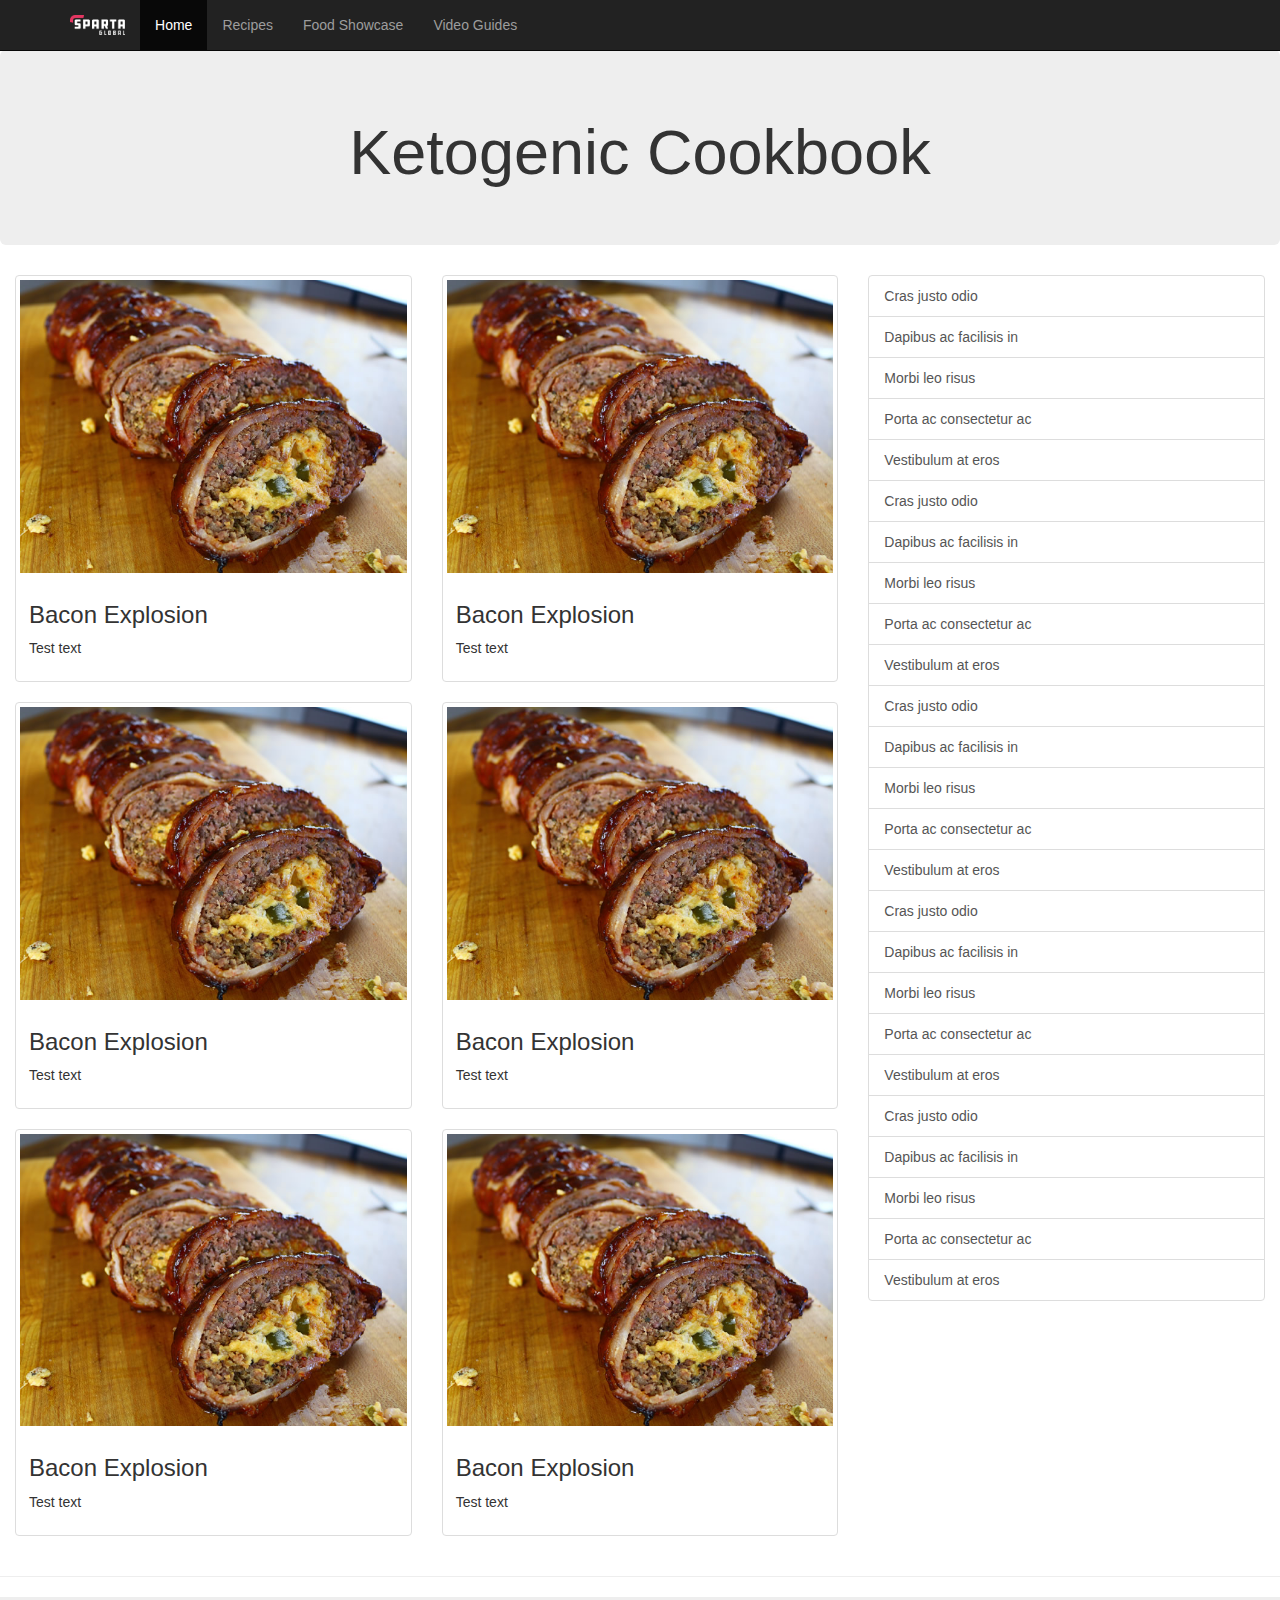
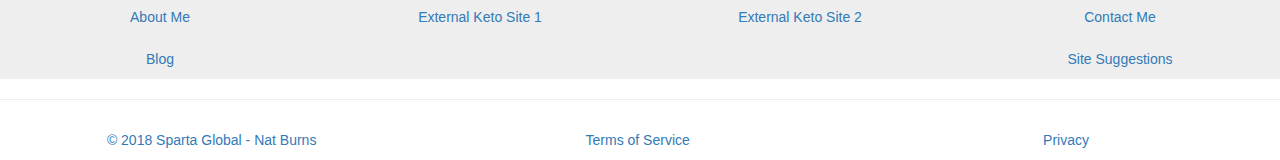
<file: index.html>
<!DOCTYPE html>
<html>
  <head>
    <meta charset="utf-8">
    <title>Home Page - Ketogenic Recipes</title>

    <link rel="stylesheet" href="./bootstrap/css/bootstrap.min.css">
    <link rel="stylesheet" href="./css/style.css">

    <script
    src="http://code.jquery.com/jquery-3.3.1.min.js"
    integrity="sha256-FgpCb/KJQlLNfOu91ta32o/NMZxltwRo8QtmkMRdAu8="
    crossorigin="anonymous"></script>
    <script src="./bootstrap/js/bootstrap.min.js"></script>

  </head>

  <body>

    <!-- Header with nav and jumbotron -->
    <header class="container-fluid">

      <nav class="navbar navbar-inverse navbar-fixed-top">
        <div class="container">
          <div class="navbar-header">
            <button type="button" class="navbar-toggle" data-toggle="collapse" data-target=".navbar-collapse">
              <span class="icon-bar"></span>
              <span class="icon-bar"></span>
              <span class="icon-bar"></span>
            </button>
            <a class="navbar-brand" href="https://www.spartaglobal.com">
              <img src="./images/SG-logo-white.png" alt="Sparta Global">
            </a>
          </div>
          <div class="collapse navbar-collapse">
            <ul class="nav navbar-nav">
              <li class="active"><a href="./index.html">Home</a></li>
              <li><a href="./pages/page1.html">Recipes</a></li>
              <li><a href="./pages/page2.html">Food Showcase</a></li>
              <li><a href="./pages/page3.html">Video Guides</a></li>
            </ul>
          </div><!--/.nav-collapse -->
        </div>
      </nav>

      <div class="jumbotron container-fluid">
          <div class="col-md-8 col-md-offset-2">
            <h1>Ketogenic Cookbook</h1>
          </div>
        </div>

    </header>

    <!-- New Thumbnail Row -->
    <div class="row">
      <div class="container-fluid">
        <div class="col-md-4">
          <div class="thumbnail">
            <img src="./images/baconexplosion.jpg" alt="Bacon Explosion">
            <div class="caption">
              <h3>Bacon Explosion</h3>
              <p>Test text</p>
            </div>
          </div>
          <div class="thumbnail">
            <img src="./images/baconexplosion.jpg" alt="Bacon Explosion">
            <div class="caption">
              <h3>Bacon Explosion</h3>
              <p>Test text</p>
            </div>
          </div>
          <div class="thumbnail">
            <img src="./images/baconexplosion.jpg" alt="Bacon Explosion">
            <div class="caption">
              <h3>Bacon Explosion</h3>
              <p>Test text</p>
            </div>
          </div>
        </div>

        <div class="col-md-4">
          <div class="thumbnail">
            <img src="./images/baconexplosion.jpg" alt="Bacon Explosion">
            <div class="caption">
              <h3>Bacon Explosion</h3>
              <p>Test text</p>
            </div>
          </div>
          <div class="thumbnail">
            <img src="./images/baconexplosion.jpg" alt="Bacon Explosion">
            <div class="caption">
              <h3>Bacon Explosion</h3>
              <p>Test text</p>
            </div>
          </div>
          <div class="thumbnail">
            <img src="./images/baconexplosion.jpg" alt="Bacon Explosion">
            <div class="caption">
              <h3>Bacon Explosion</h3>
              <p>Test text</p>
            </div>
          </div>
        </div>

        <div class="col-md-4">
          <div class="list-group">
            <button type="button" class="list-group-item">Cras justo odio</button>
            <button type="button" class="list-group-item">Dapibus ac facilisis in</button>
            <button type="button" class="list-group-item">Morbi leo risus</button>
            <button type="button" class="list-group-item">Porta ac consectetur ac</button>
            <button type="button" class="list-group-item">Vestibulum at eros</button>
            <button type="button" class="list-group-item">Cras justo odio</button>
            <button type="button" class="list-group-item">Dapibus ac facilisis in</button>
            <button type="button" class="list-group-item">Morbi leo risus</button>
            <button type="button" class="list-group-item">Porta ac consectetur ac</button>
            <button type="button" class="list-group-item">Vestibulum at eros</button>
            <button type="button" class="list-group-item">Cras justo odio</button>
            <button type="button" class="list-group-item">Dapibus ac facilisis in</button>
            <button type="button" class="list-group-item">Morbi leo risus</button>
            <button type="button" class="list-group-item">Porta ac consectetur ac</button>
            <button type="button" class="list-group-item">Vestibulum at eros</button>
            <button type="button" class="list-group-item">Cras justo odio</button>
            <button type="button" class="list-group-item">Dapibus ac facilisis in</button>
            <button type="button" class="list-group-item">Morbi leo risus</button>
            <button type="button" class="list-group-item">Porta ac consectetur ac</button>
            <button type="button" class="list-group-item">Vestibulum at eros</button>
            <button type="button" class="list-group-item">Cras justo odio</button>
            <button type="button" class="list-group-item">Dapibus ac facilisis in</button>
            <button type="button" class="list-group-item">Morbi leo risus</button>
            <button type="button" class="list-group-item">Porta ac consectetur ac</button>
            <button type="button" class="list-group-item">Vestibulum at eros</button>
          </div>
        </div>

      </div>
    </div>

    <!-- Footer Container -->
    <footer class="row container-fluid">

      <hr>
      <div class="row footer">
          <div class="col-lg-12">
            <div class="col-md-3">
              <ul class="nav nav-pills nav-stacked">
                <li><a href="./pages/aboutme.html">About Me</a></li>
                <li><a href="#">Blog</a></li>
              </ul>
            </div>
            <div class="col-md-3">
              <ul class="nav nav-pills nav-stacked">
                <li><a href="#">External Keto Site 1</a></li>
                <!-- <li><a href="#">External Keto Site 2</a></li> -->
              </ul>
            </div>
            <div class="col-md-3">
              <ul class="nav nav-pills nav-stacked">
                <li><a href="#">External Keto Site 2</a></li>
                <!-- <li><a href="#">Presentations</a></li> -->
              </ul>
            </div>
            <div class="col-md-3">
              <ul class="nav nav-pills nav-stacked">
                <li><a href="#">Contact Me</a></li>
                <li><a href="#">Site Suggestions</a></li>
              </ul>
            </div>
          </div>
        </div>
      <hr>
      <div class="row">
        <div class="col-lg-12">
            <ul class="nav nav-pills nav-justified">
                <li><a href="/">© 2018 Sparta Global - Nat Burns</a></li>
                <li><a href="#">Terms of Service</a></li>
                <li><a href="#">Privacy</a></li>
            </ul>
        </div>
      </div>

    </footer>

  </body>

</html>
</file>
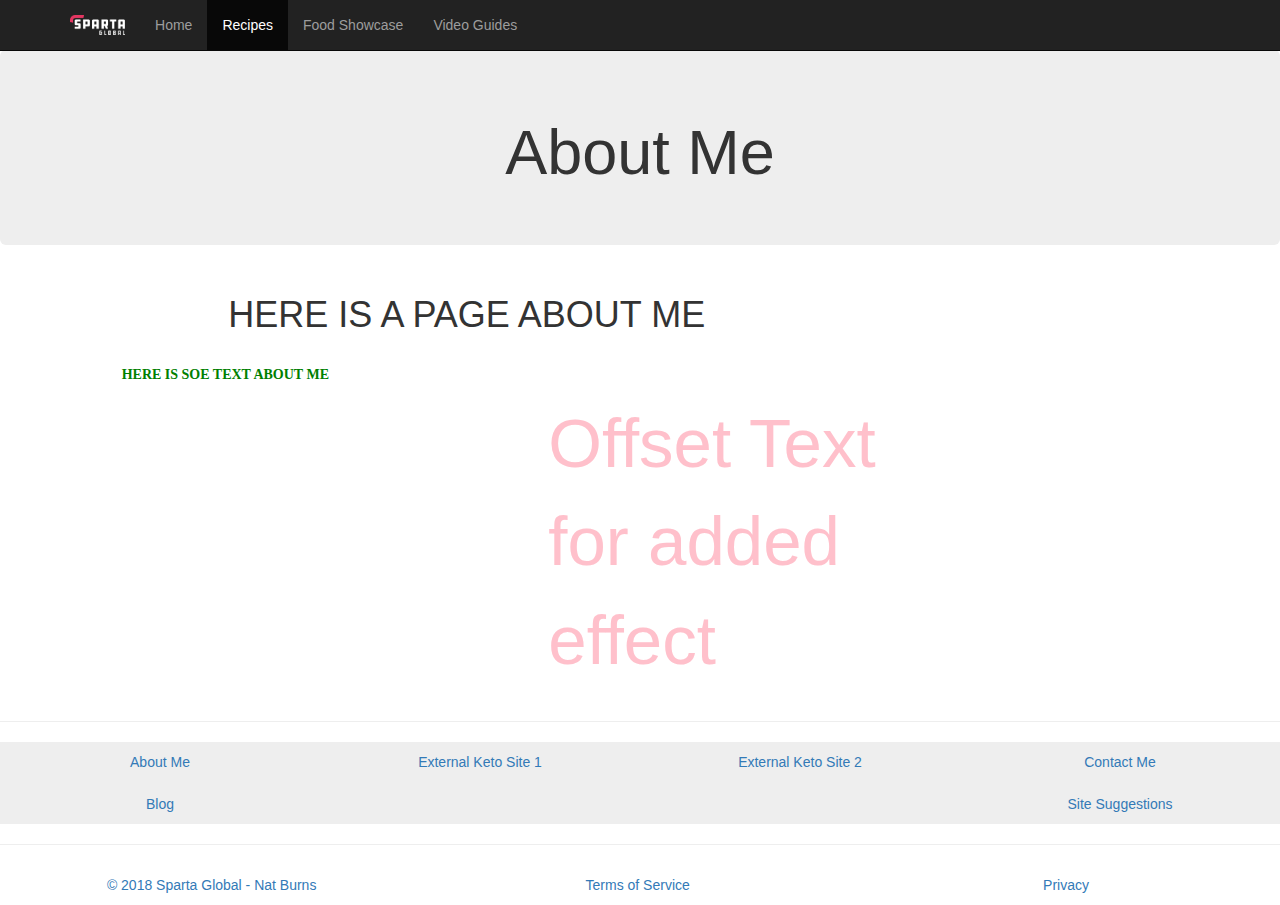
<file: pages/aboutme.html>
<!DOCTYPE html>
<html>
  <head>
    <meta charset="utf-8">
    <title>About Me</title>

    <link rel="stylesheet" href="../bootstrap/css/bootstrap.min.css">
    <link rel="stylesheet" href="../css/style.css">

    <script
    src="http://code.jquery.com/jquery-3.3.1.min.js"
    integrity="sha256-FgpCb/KJQlLNfOu91ta32o/NMZxltwRo8QtmkMRdAu8="
    crossorigin="anonymous"></script>
    <script src="../bootstrap/js/bootstrap.min.js"></script>

  </head>

  <body>

    <!-- Header with nav and jumbotron -->
    <header class="container-fluid">

      <!-- Nav-Bar -->
      <nav class="navbar navbar-inverse navbar-fixed-top">
        <div class="container">
          <div class="navbar-header">
            <button type="button" class="navbar-toggle" data-toggle="collapse" data-target=".navbar-collapse">
              <span class="icon-bar"></span>
              <span class="icon-bar"></span>
              <span class="icon-bar"></span>
            </button>
            <a class="navbar-brand" href="https://www.spartaglobal.com">
              <img src="../images/SG-logo-white.png" alt="Sparta Global">
            </a>
          </div>
          <div class="collapse navbar-collapse">
            <ul class="nav navbar-nav">
              <li><a href="../index.html">Home</a></li>
              <li class="active"><a href="../pages/page1.html">Recipes</a></li>
              <li><a href="../pages/page2.html">Food Showcase</a></li>
              <li><a href="../pages/page3.html">Video Guides</a></li>
            </ul>
          </div>
        </div>
      </nav><!--/.nav-collapse -->

      <!-- Jumbotron -->
      <div class="jumbotron container-fluid">
        <div class="col-md-8 col-md-offset-2">
          <h1>About Me</h1>
        </div>
      </div><!--Jumbotron-collapse-->

    </header>

    <!-- Aboutme content -->
    <div class="container-fluid">

      <div class="row aboutme">
        <div class="col-md-8 col-md-offset-2">
          <h1>HERE IS A PAGE ABOUT ME</h1>
          <br>
        </div>
      </div>

      <div class="row aboutmetext1">
        <div class="col-md-4 col-md-offset-1">
          <p>HERE IS SOE TEXT ABOUT ME</p>
        </div>
      </div>

      <div class="row aboutmetext2">
        <div class="col-md-4 col-md-offset-5">
          <p>Offset Text for added effect</p>
        </div>
      </div>

    </div>

    <!-- Footer Container -->
    <footer class="row container-fluid">

      <hr>
      <div class="row footer">
          <div class="col-lg-12">
            <div class="col-md-3">
              <ul class="nav nav-pills nav-stacked">
                <li><a href="../pages/aboutme.html">About Me</a></li>
                <li><a href="#">Blog</a></li>
              </ul>
            </div>
            <div class="col-md-3">
              <ul class="nav nav-pills nav-stacked">
                <li><a href="#">External Keto Site 1</a></li>
                <!-- <li><a href="#">External Keto Site 2</a></li> -->
              </ul>
            </div>
            <div class="col-md-3">
              <ul class="nav nav-pills nav-stacked">
                <li><a href="#">External Keto Site 2</a></li>
                <!-- <li><a href="#">Presentations</a></li> -->
              </ul>
            </div>
            <div class="col-md-3">
              <ul class="nav nav-pills nav-stacked">
                <li><a href="#">Contact Me</a></li>
                <li><a href="#">Site Suggestions</a></li>
              </ul>
            </div>
          </div>
        </div>
      <hr>
      <div class="row">
              <div class="col-lg-12">
                  <ul class="nav nav-pills nav-justified">
                      <li><a href="/">© 2018 Sparta Global - Nat Burns</a></li>
                      <li><a href="#">Terms of Service</a></li>
                      <li><a href="#">Privacy</a></li>
                  </ul>
              </div>
          </div>

    </footer>

  </body>

</html>
</file>
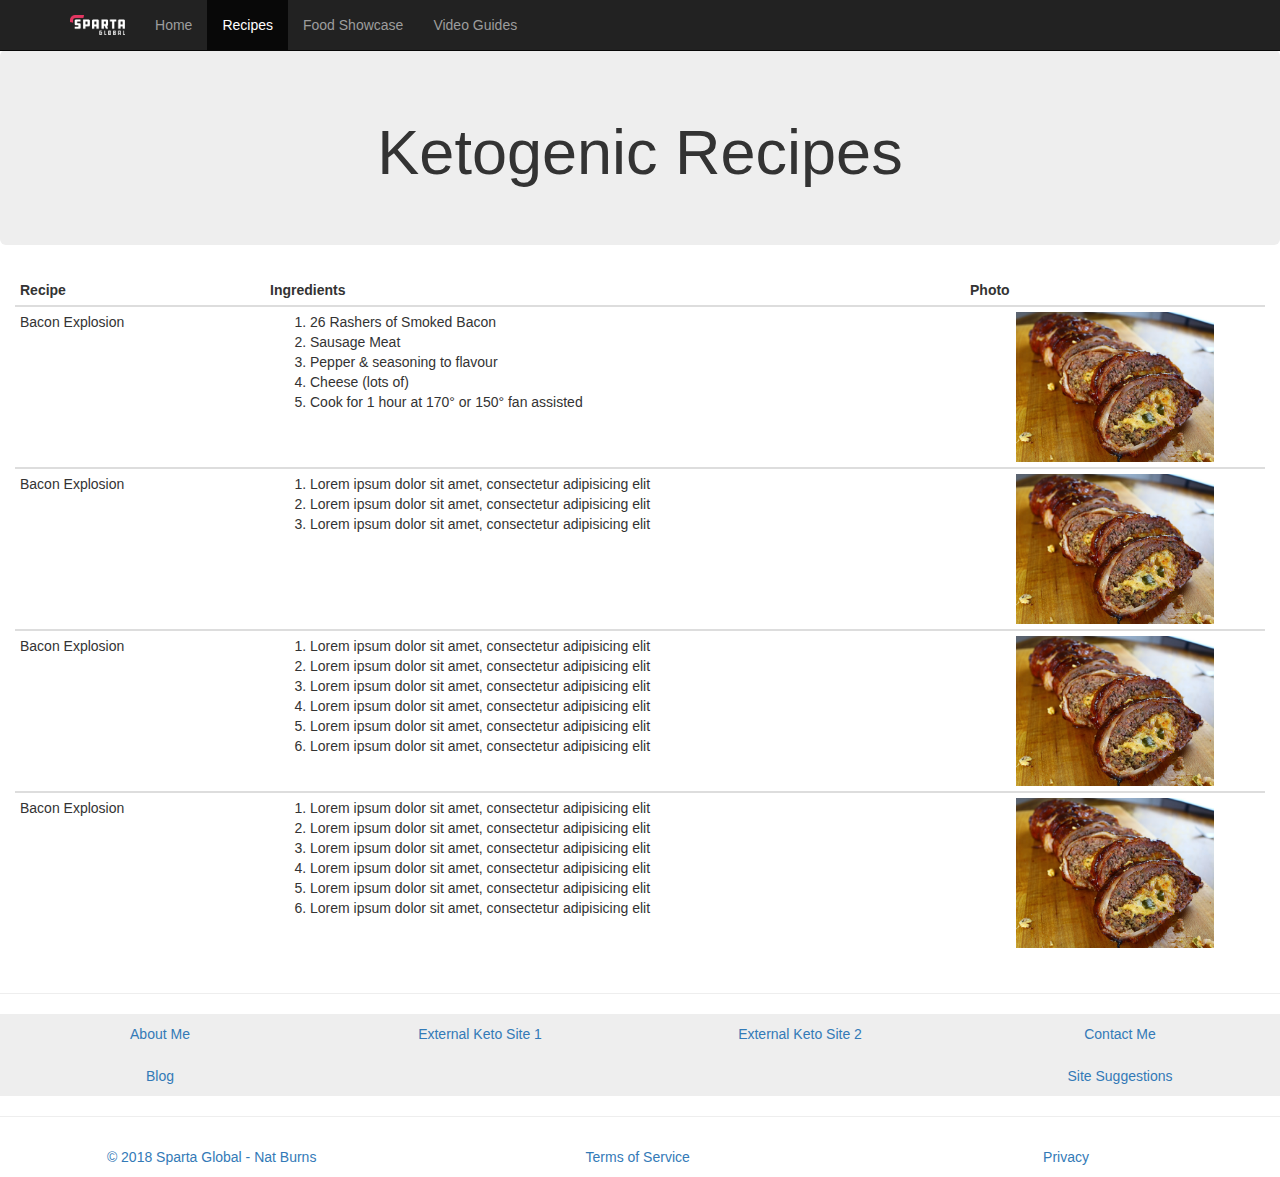
<file: pages/page1.html>
<!DOCTYPE html>
<html>
  <head>
    <meta charset="utf-8">
    <title>Recipes</title>

    <link rel="stylesheet" href="../bootstrap/css/bootstrap.min.css">
    <link rel="stylesheet" href="../css/style.css">

    <script
    src="http://code.jquery.com/jquery-3.3.1.min.js"
    integrity="sha256-FgpCb/KJQlLNfOu91ta32o/NMZxltwRo8QtmkMRdAu8="
    crossorigin="anonymous"></script>
    <script src="../bootstrap/js/bootstrap.min.js"></script>

  </head>

  <body>

    <!-- Header with nav and jumbotron -->
    <header class="container-fluid">

      <!-- Nav-Bar -->
      <nav class="navbar navbar-inverse navbar-fixed-top">
        <div class="container">
          <div class="navbar-header">
            <button type="button" class="navbar-toggle" data-toggle="collapse" data-target=".navbar-collapse">
              <span class="icon-bar"></span>
              <span class="icon-bar"></span>
              <span class="icon-bar"></span>
            </button>
            <a class="navbar-brand" href="https://www.spartaglobal.com">
              <img src="../images/SG-logo-white.png" alt="Sparta Global">
            </a>
          </div>
          <div class="collapse navbar-collapse">
            <ul class="nav navbar-nav">
              <li><a href="../index.html">Home</a></li>
              <li class="active"><a href="../pages/page1.html">Recipes</a></li>
              <li><a href="../pages/page2.html">Food Showcase</a></li>
              <li><a href="../pages/page3.html">Video Guides</a></li>
            </ul>
          </div>
        </div>
      </nav><!--/.nav-collapse -->

      <!-- Jumbotron -->
      <div class="jumbotron container-fluid">
        <div class="col-md-8 col-md-offset-2">
          <h1>Ketogenic Recipes</h1>
        </div>
      </div><!--Jumbotron-collapse-->

    </header>

    <!-- Table  -->
    <div class="row container-fluid">
      <div class="col-md-12">
        <table class="table table-condensed">

          <thead>
            <tr>
              <th>Recipe</th>
              <th>Ingredients</th>
              <th>Photo</th>
            </tr>
          </thead>

          <tbody>
              <td class="recipe">Bacon Explosion</td>
              <td>
                <ol>
                  <li>26 Rashers of Smoked Bacon</li>
                  <li>Sausage Meat</li>
                  <li>Pepper & seasoning to flavour</li>
                  <li>Cheese (lots of)</li>
                  <li>Cook for 1 hour at 170&deg or 150&deg fan assisted</li>
                </ol>
              </td>
              <td class="images">
                <img src="../images/baconexplosion.jpg" alt="Bacon Explosion">
              </td>
          </tbody>
          <tbody>
              <td>Bacon Explosion</td>
              <td>
                <ol>
                  <li>Lorem ipsum dolor sit amet, consectetur adipisicing elit</li>
                  <li>Lorem ipsum dolor sit amet, consectetur adipisicing elit</li>
                  <li>Lorem ipsum dolor sit amet, consectetur adipisicing elit</li>
                </ol>
              </td>
              <td class="images">
                <img src="../images/baconexplosion.jpg" alt="Bacon Explosion">
              </td>
          </tbody>
          <tbody>
              <td>Bacon Explosion</td>
              <td>
                <ol>
                  <li>Lorem ipsum dolor sit amet, consectetur adipisicing elit</li>
                  <li>Lorem ipsum dolor sit amet, consectetur adipisicing elit</li>
                  <li>Lorem ipsum dolor sit amet, consectetur adipisicing elit</li>
                  <li>Lorem ipsum dolor sit amet, consectetur adipisicing elit</li>
                  <li>Lorem ipsum dolor sit amet, consectetur adipisicing elit</li>
                  <li>Lorem ipsum dolor sit amet, consectetur adipisicing elit</li>
                </ol>
              </td>
              <td class="images">
                <img src="../images/baconexplosion.jpg" alt="Bacon Explosion">
              </td>
          </tbody>
          <tbody>
              <td>Bacon Explosion</td>
              <td>
                <ol>
                  <li>Lorem ipsum dolor sit amet, consectetur adipisicing elit</li>
                  <li>Lorem ipsum dolor sit amet, consectetur adipisicing elit</li>
                  <li>Lorem ipsum dolor sit amet, consectetur adipisicing elit</li>
                  <li>Lorem ipsum dolor sit amet, consectetur adipisicing elit</li>
                  <li>Lorem ipsum dolor sit amet, consectetur adipisicing elit</li>
                  <li>Lorem ipsum dolor sit amet, consectetur adipisicing elit</li>
                </ol>
              </td>
              <td class="images">
                <img src="../images/baconexplosion.jpg" alt="Bacon Explosion">
              </td>
          </tbody>

        </table>
      </div>
    </div>

    <!-- Footer Container -->
    <footer class="row container-fluid">

      <hr>
      <div class="row footer">
          <div class="col-lg-12">
            <div class="col-md-3">
              <ul class="nav nav-pills nav-stacked">
                <li><a href="./aboutme.html">About Me</a></li>
                <li><a href="#">Blog</a></li>
              </ul>
            </div>
            <div class="col-md-3">
              <ul class="nav nav-pills nav-stacked">
                <li><a href="#">External Keto Site 1</a></li>
                <!-- <li><a href="#">External Keto Site 2</a></li> -->
              </ul>
            </div>
            <div class="col-md-3">
              <ul class="nav nav-pills nav-stacked">
                <li><a href="#">External Keto Site 2</a></li>
                <!-- <li><a href="#">Presentations</a></li> -->
              </ul>
            </div>
            <div class="col-md-3">
              <ul class="nav nav-pills nav-stacked">
                <li><a href="#">Contact Me</a></li>
                <li><a href="#">Site Suggestions</a></li>
              </ul>
            </div>
          </div>
        </div>
      <hr>
      <div class="row">
              <div class="col-lg-12">
                  <ul class="nav nav-pills nav-justified">
                      <li><a href="/">© 2018 Sparta Global - Nat Burns</a></li>
                      <li><a href="#">Terms of Service</a></li>
                      <li><a href="#">Privacy</a></li>
                  </ul>
              </div>
          </div>

    </footer>

  </body>

</html>
</file>
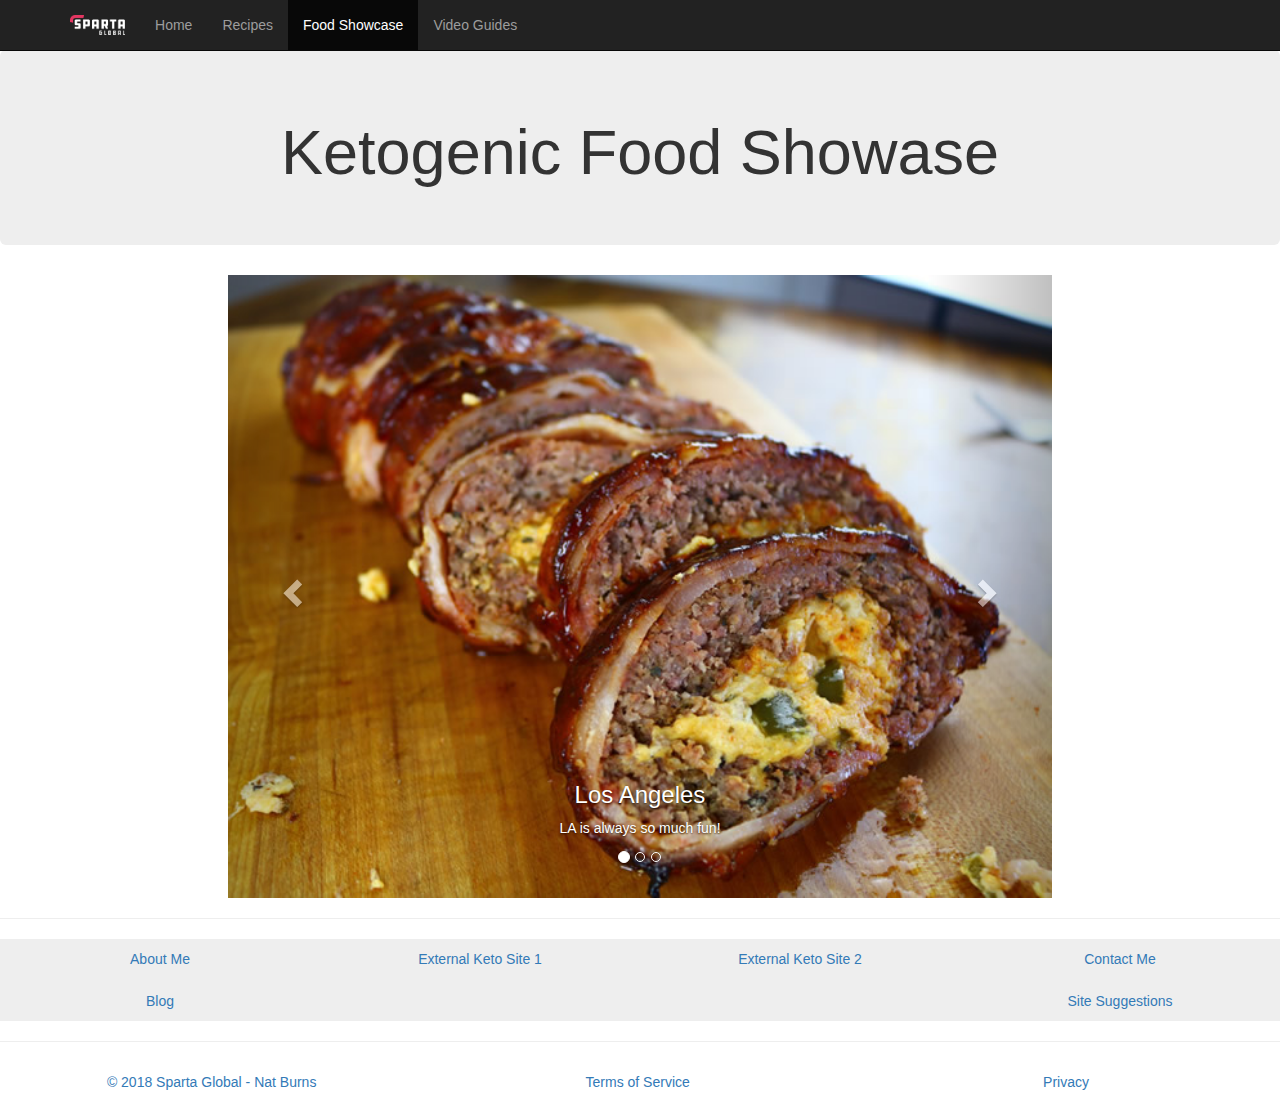
<file: pages/page2.html>
<!DOCTYPE html>
<html>
  <head>
    <meta charset="utf-8">
    <title>Food Showcase</title>

    <link rel="stylesheet" href="../bootstrap/css/bootstrap.min.css">
    <link rel="stylesheet" href="../css/style.css">

    <script
    src="http://code.jquery.com/jquery-3.3.1.min.js"
    integrity="sha256-FgpCb/KJQlLNfOu91ta32o/NMZxltwRo8QtmkMRdAu8="
    crossorigin="anonymous"></script>
    <script src="../bootstrap/js/bootstrap.min.js"></script>

  </head>

  <body>

    <!-- Header with nav and jumbotron -->
    <header class="container-fluid">

      <!-- Nav-Bar -->
      <nav class="navbar navbar-inverse navbar-fixed-top">
        <div class="container">
          <div class="navbar-header">
            <button type="button" class="navbar-toggle" data-toggle="collapse" data-target=".navbar-collapse">
              <span class="icon-bar"></span>
              <span class="icon-bar"></span>
              <span class="icon-bar"></span>
            </button>
            <a class="navbar-brand" href="https://www.spartaglobal.com">
              <img src="../images/SG-logo-white.png" alt="Sparta Global">
            </a>
          </div>
          <div class="collapse navbar-collapse">
            <ul class="nav navbar-nav">
              <li><a href="../index.html">Home</a></li>
              <li><a href="../pages/page1.html">Recipes</a></li>
              <li class="active"><a href="../pages/page2.html">Food Showcase</a></li>
              <li><a href="../pages/page3.html">Video Guides</a></li>
            </ul>
          </div>
        </div>
      </nav><!--/.nav-collapse -->

      <!-- Jumbotron -->
      <div class="jumbotron container-fluid">
          <div class="col-md-8 col-md-offset-2">
            <h1>Ketogenic Food Showase</h1>
          </div>
        </div><!--Jumbotron-collapse-->

    </header>

    <!-- Carousel Container-->
    <div class="container-fluid">
      <div class="row">
        <div class="col-md-8 col-md-offset-2">
          <div id="myCarousel" class="carousel slide" data-ride="carousel">
            <!-- Indicators -->
            <ol class="carousel-indicators">
              <li data-target="#myCarousel" data-slide-to="0" class="active"></li>
              <li data-target="#myCarousel" data-slide-to="1"></li>
              <li data-target="#myCarousel" data-slide-to="2"></li>
            </ol>

            <!-- Wrapper for slides -->
            <div class="carousel-inner">

              <div class="item active">
                <img src="../images/baconexplosion.jpg" alt="Los Angeles" style="width:100%;">
                <div class="carousel-caption">
                  <h3>Los Angeles</h3>
                  <p>LA is always so much fun!</p>
                </div>
              </div>

              <div class="item">
                <img src="../images/baconexplosion.jpg" alt="Chicago" style="width:100%;">
                <div class="carousel-caption">
                  <h3>Chicago</h3>
                  <p>Thank you, Chicago!</p>
                </div>
              </div>

              <div class="item">
                <img src="../images/baconexplosion.jpg" alt="New York" style="width:100%;">
                <div class="carousel-caption">
                  <h3>New York</h3>
                  <p>We love the Big Apple!</p>
                </div>
              </div>

            </div>

              <!-- Left and right controls -->
              <a class="left carousel-control" href="#myCarousel" data-slide="prev">
                <span class="glyphicon glyphicon-chevron-left"></span>
                <span class="sr-only">Previous</span>
              </a>
              <a class="right carousel-control" href="#myCarousel" data-slide="next">
                <span class="glyphicon glyphicon-chevron-right"></span>
                <span class="sr-only">Next</span>
              </a>
          </div>
        </div>
      </div>
    </div><!--Carousel-collapse-->

    <!-- Footer Container -->
    <footer class="row container-fluid">

      <hr>
      <div class="row footer">
          <div class="col-lg-12">
            <div class="col-md-3">
              <ul class="nav nav-pills nav-stacked">
                <li><a href="./aboutme.html">About Me</a></li>
                <li><a href="#">Blog</a></li>
              </ul>
            </div>
            <div class="col-md-3">
              <ul class="nav nav-pills nav-stacked">
                <li><a href="#">External Keto Site 1</a></li>
                <!-- <li><a href="#">External Keto Site 2</a></li> -->
              </ul>
            </div>
            <div class="col-md-3">
              <ul class="nav nav-pills nav-stacked">
                <li><a href="#">External Keto Site 2</a></li>
                <!-- <li><a href="#">Presentations</a></li> -->
              </ul>
            </div>
            <div class="col-md-3">
              <ul class="nav nav-pills nav-stacked">
                <li><a href="#">Contact Me</a></li>
                <li><a href="#">Site Suggestions</a></li>
              </ul>
            </div>
          </div>
        </div>
      <hr>
      <div class="row">
              <div class="col-lg-12">
                  <ul class="nav nav-pills nav-justified">
                      <li><a href="/">© 2018 Sparta Global - Nat Burns</a></li>
                      <li><a href="#">Terms of Service</a></li>
                      <li><a href="#">Privacy</a></li>
                  </ul>
              </div>
          </div>

    </footer>

  </body>

</html>
</file>
<file: css/style.css>
.navbar-brand img {
  height: 100%;
}

header.container-fluid {
  margin: 0px;
  padding: 0px;
}

.jumbotron.container-fluid {
  text-align: center;
  margin-top: 50px;
}

tbody td.images {
  text-align: center;
  width: 300px;
}

tbody td.recipe {
  width: 250px;
}

tbody td img {
  height: 150px;
}

.row.videoplayer {
  text-align: center;
}

.row.footer {
  text-align: center;
  background: #EEEEEE;
}

.row.aboutmetext1 p {
  color: green;
  font-family: cursive;
  font-weight: bolder;
}

.row.aboutmetext2 p {
  color: pink;
  font-size: 69px;
}
</file>
